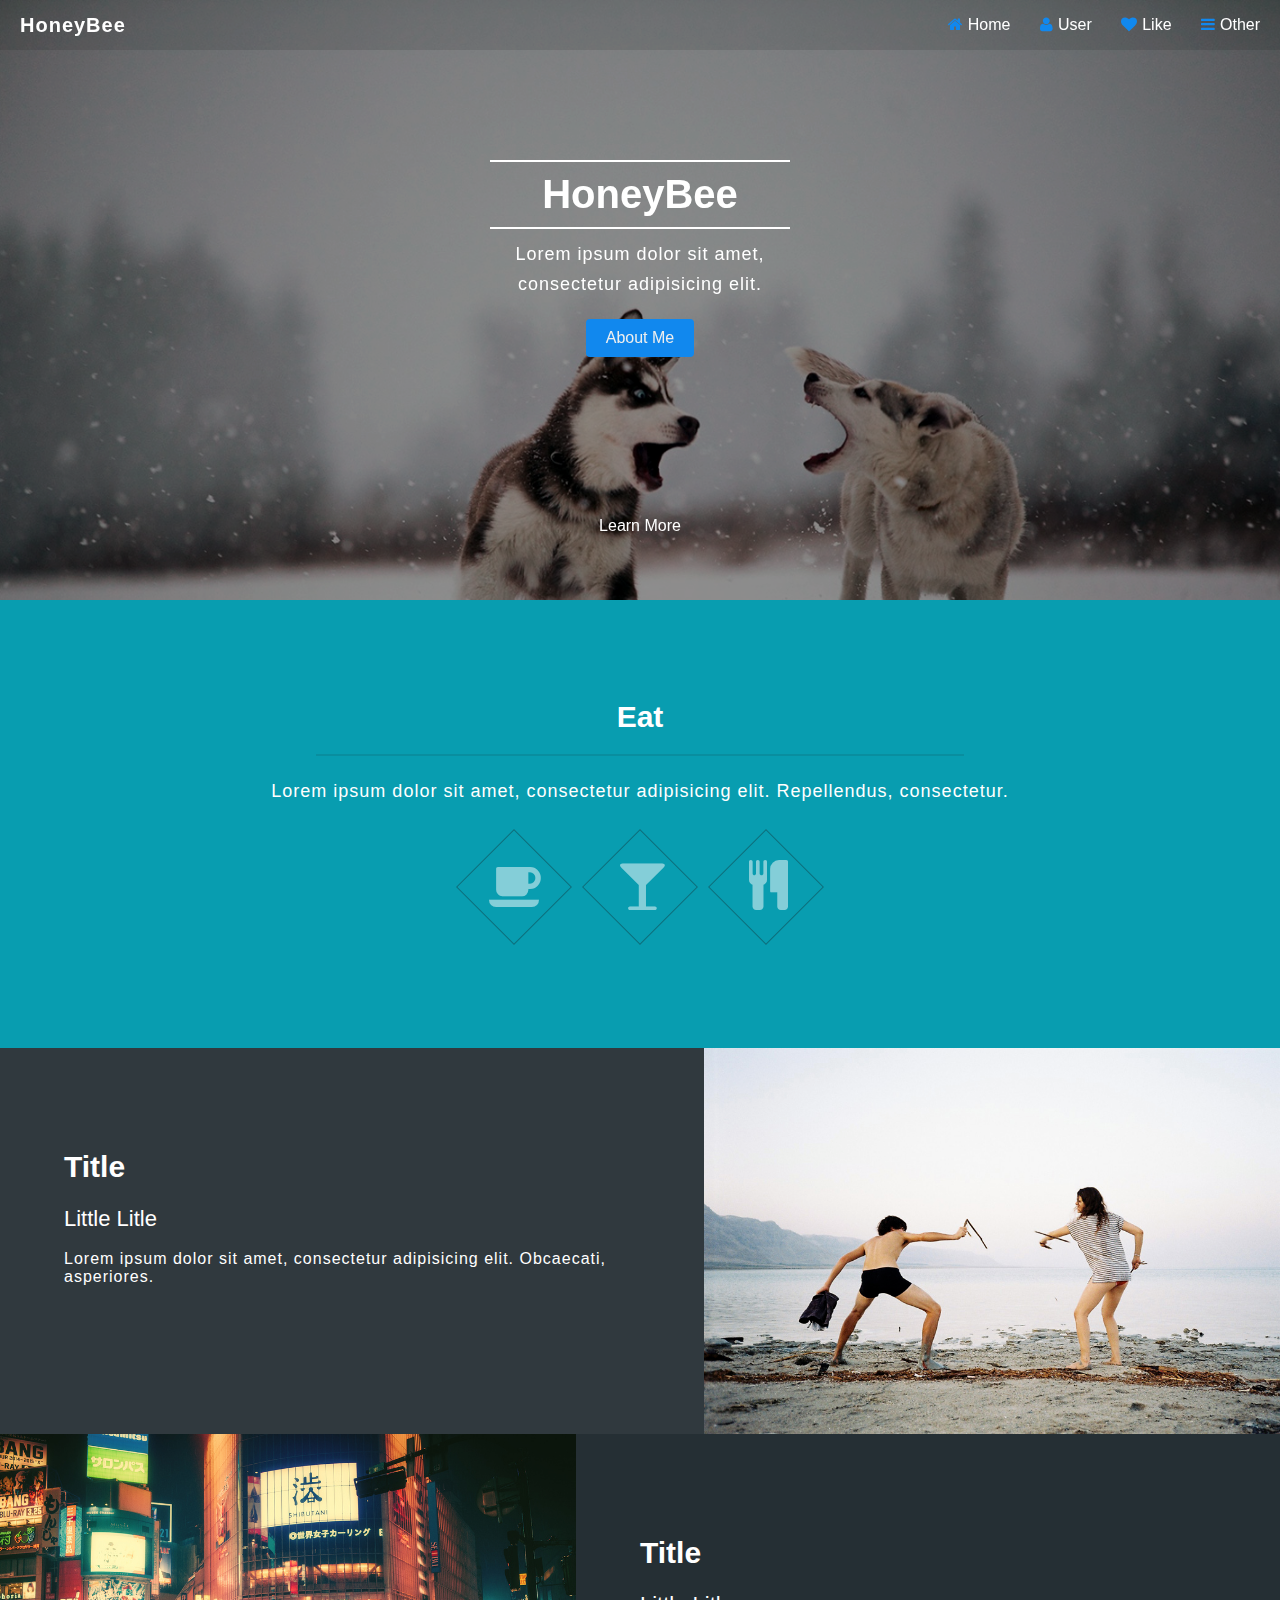
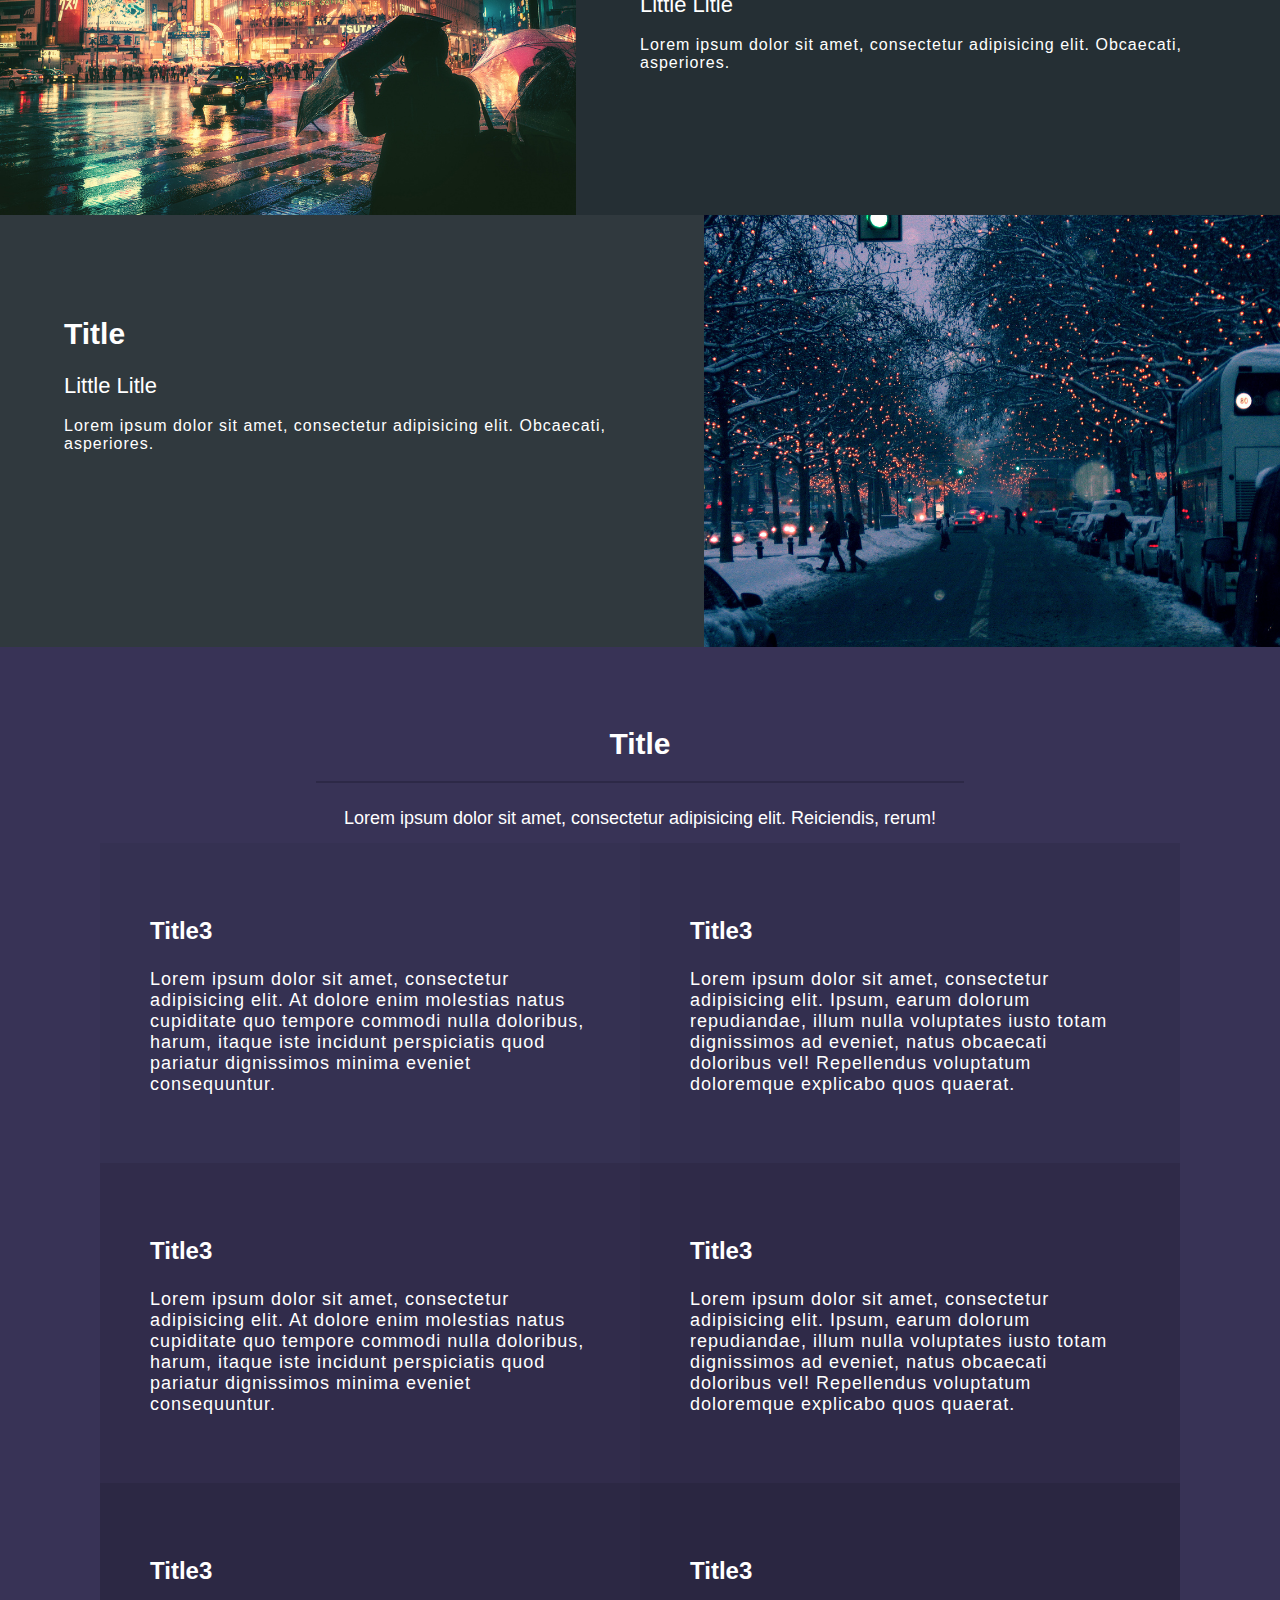
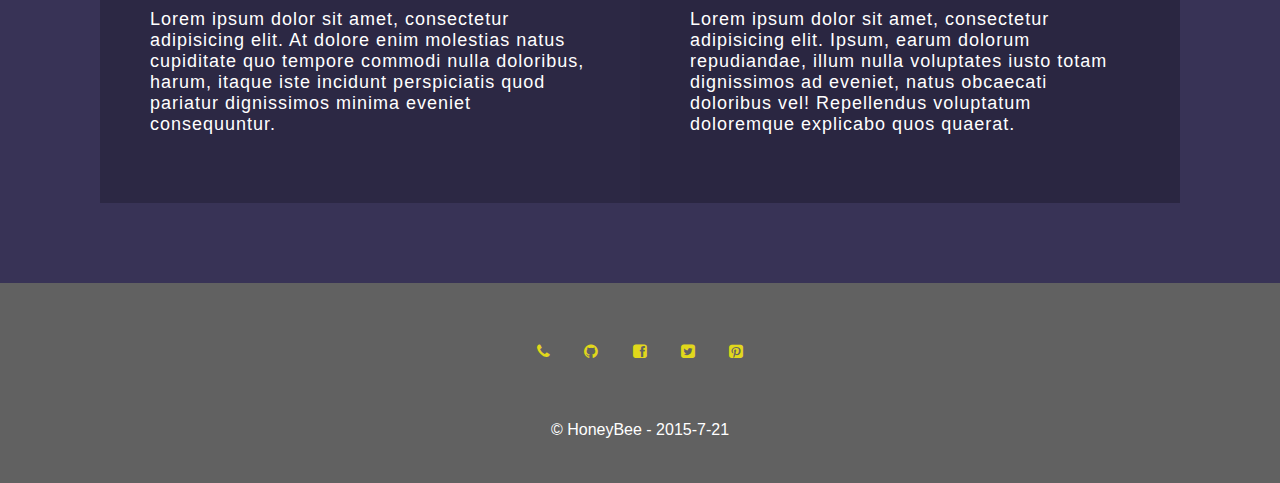
<file: blog/index.html>
<!DOCTYPE html>
<html lang="en">
<head>
	<meta charset = "UTF-8">
	<title>blog</title>
	<link rel = "stylesheet" href = "css/normalize.css">
	<link rel = "stylesheet" href = "css/main.css">
	<link rel="stylesheet" href="css/font-awesome.min.css">
</head>
<body>
	<div class="main-wrapper">
		<header>
			<nav>
				<div class = "logo"><a href="#">HoneyBee</a></div>
				<ul>
					<li><a href="#"><i class = "icon-home"></i>Home</a></li>
					<li><a href="#"><i class="icon-user"></i>User</a></li>
					<li><a href="#"><i class="icon-heart"></i>Like</a></li>
					<li><a href="#"><i class="icon-reorder"></i>Other</a></li>
				</ul>
			</nav>
			<div id = "banner">
				<div class="inner">
					<div class="hr"></div>
					<h1>HoneyBee</h1>
					<div class="hr"></div>
					<p class = "sub-heading">Lorem ipsum dolor sit amet, consectetur adipisicing elit.</p>
					<button>About Me</button>
					<div class = "more">Learn More</div>
				</div>
			</div>
		</header>
		<div class = "content">
			<section class="green-section">
				<div class="wrapper">
					<div>
						<h2>Eat</h2>
						<div class="hr"></div>
						<p class = "sub-heading">Lorem ipsum dolor sit amet, consectetur adipisicing elit. Repellendus, consectetur.</p>
					</div>
					<div class = "icons-group">
						<a href = "#"class = "icon"><i class="icon-coffee"></i></a>
						<a href = "#"class = "icon"><i class="icon-glass"></i></a>
						<a href = "#"class = "icon"><i class="icon-food"></i></a>
					</div>
				</div>
			</section>
			<section class="gray-section">
				<div class="article-preview clearfix">
					<div class="text-section">
						<h2>Title</h2>
						<div class="sub-heading">Little Litle</div>
						<p>Lorem ipsum dolor sit amet, consectetur adipisicing elit. Obcaecati, asperiores.</p>
					</div>
					<div class="img-section">
						<img src="img/pic01.jpg" alt="pic01">
					</div>
				</div>
				<div class="article-preview clearfix">
					<div class="img-section">
						<img src="img/pic02.jpg" alt="pic02">
					</div>
					<div class="text-section">
						<h2>Title</h2>
						<div class="sub-heading">Little Litle</div>
						<p>Lorem ipsum dolor sit amet, consectetur adipisicing elit. Obcaecati, asperiores.</p>
					</div>
				</div>
				<div class="article-preview clearfix">
					<div class="text-section">
						<h2>Title</h2>
						<div class="sub-heading">Little Litle</div>
						<p>Lorem ipsum dolor sit amet, consectetur adipisicing elit. Obcaecati, asperiores.</p>
					</div>
					<div class="img-section">
						<img src="img/pic03.jpg" alt="pic03">
					</div>
				</div>
			</section>
			<section class="purple-section">
				<div class="wrapper">
					<div class="head-wrapper">
						<h2>Title</h2>
						<div class="hr"></div>
						<div class="sub-heading">
							Lorem ipsum dolor sit amet, consectetur adipisicing elit. Reiciendis, rerum!
						</div>
					</div>
					<div class="card-group clearfix">
						<div class="card">
							<h3>Title3</h3>
							<p>Lorem ipsum dolor sit amet, consectetur adipisicing elit. At dolore enim molestias natus cupiditate quo tempore commodi nulla doloribus, harum, itaque iste incidunt perspiciatis quod pariatur dignissimos minima eveniet consequuntur.</p>
						</div>
						<div class="card">
							<h3>Title3</h3>
							<p>Lorem ipsum dolor sit amet, consectetur adipisicing elit. Ipsum, earum dolorum repudiandae, illum nulla voluptates iusto totam dignissimos ad eveniet, natus obcaecati doloribus vel! Repellendus voluptatum doloremque explicabo quos quaerat.</p>
						</div>
						<div class="card">
							<h3>Title3</h3>
							<p>Lorem ipsum dolor sit amet, consectetur adipisicing elit. At dolore enim molestias natus cupiditate quo tempore commodi nulla doloribus, harum, itaque iste incidunt perspiciatis quod pariatur dignissimos minima eveniet consequuntur.</p>
						</div>
						<div class="card">
							<h3>Title3</h3>
							<p>Lorem ipsum dolor sit amet, consectetur adipisicing elit. Ipsum, earum dolorum repudiandae, illum nulla voluptates iusto totam dignissimos ad eveniet, natus obcaecati doloribus vel! Repellendus voluptatum doloremque explicabo quos quaerat.</p>
						</div>
						<div class="card">
							<h3>Title3</h3>
							<p>Lorem ipsum dolor sit amet, consectetur adipisicing elit. At dolore enim molestias natus cupiditate quo tempore commodi nulla doloribus, harum, itaque iste incidunt perspiciatis quod pariatur dignissimos minima eveniet consequuntur.</p>
						</div>
						<div class="card">
							<h3>Title3</h3>
							<p>Lorem ipsum dolor sit amet, consectetur adipisicing elit. Ipsum, earum dolorum repudiandae, illum nulla voluptates iusto totam dignissimos ad eveniet, natus obcaecati doloribus vel! Repellendus voluptatum doloremque explicabo quos quaerat.</p>
						</div>
					</div>
				</div>
			</section>
		</div>
		<footer>
			<ul class="share-group">
				<li><a href = "#"><i class="icon-phone"></i></a></li>
				<li><a href = "#"><i class="icon-github"></i><a/></li>
				<li><a href = "#"><i class="icon-facebook-sign"></i></a></li>
				<li><a href = "#"><i class="icon-twitter-sign"></i></a></li>
				<li><a href = "#"><i class="icon-pinterest-sign"></i></a></li>
			</ul>
			<div class="copy">
				&copy HoneyBee - 2015-7-21 
			</div>
		</footer>
	</div>
</body>
</html>
</file>
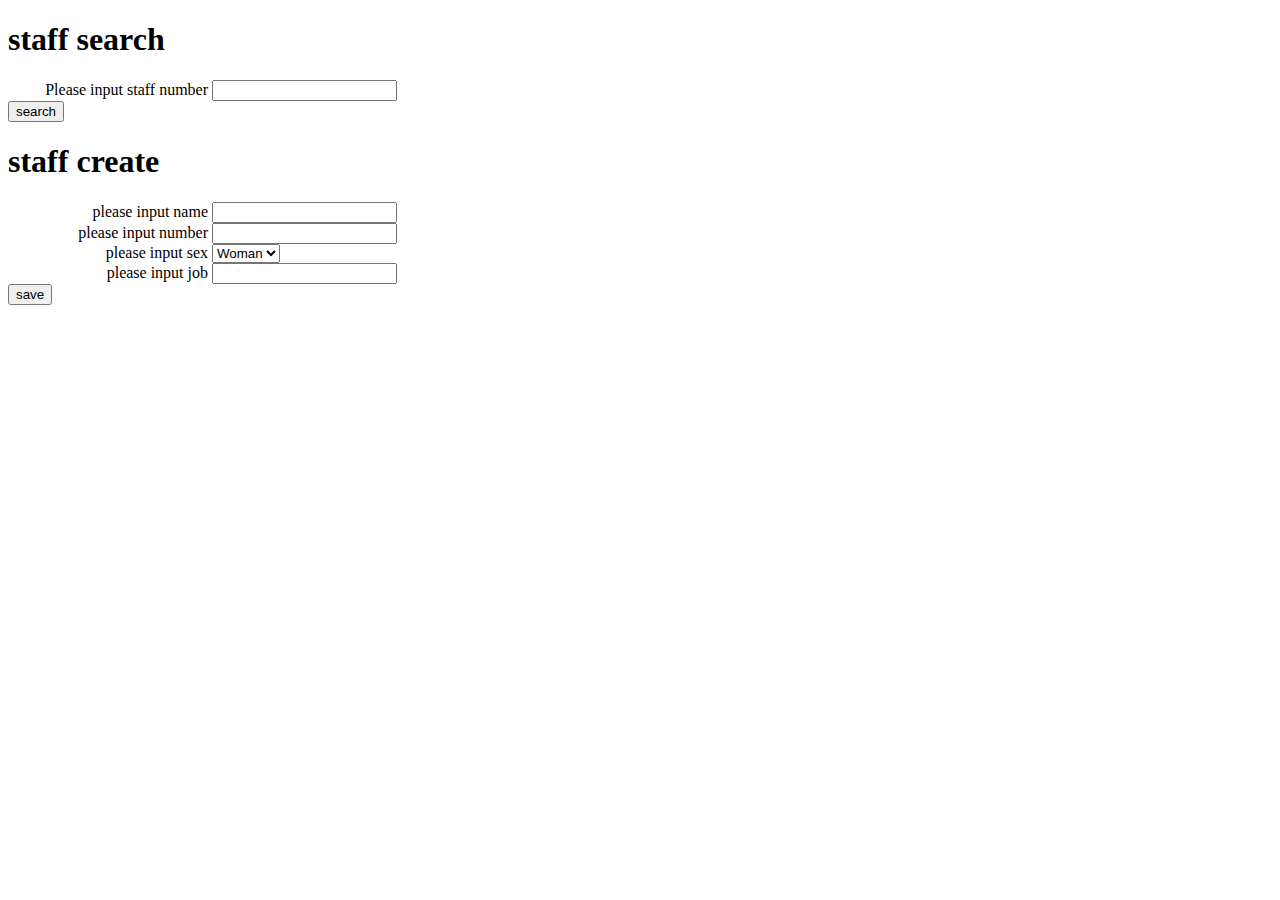
<file: ajax/text.html>
<!DOCTYPE html>
<html lang="en">
<head>
	<meta charset="UTF-8">
	<title>Document</title>
	<style>
	body {
		font-family: arial sans-serif;
		font-size: 16px;
	}
	label {
		display: inline-block;
		width: 200px;
		text-align: right;
	}
	</style>
</head>
<body>
<h1>staff search</h1>
<label>Please input staff number</label>
<input type="text" id = "keyword">
<br>
<button id = "search">search</button>
<p id="searchResult"></p>
<h1>staff create</h1>
<label>please input name</label>
<input type="text" id="staffName">
<br>
<label>please input number</label>
<input type="text" id="staffNumber">
<br>
<label>please input sex</label>
<select id="staffsex">
	<option>Woman</option>
	<option>Man</option>
</select>
<br>
<label>please input job</label>
<input type="text" id="staffJob">
<br>
<button id = "save">save</button>
<p id="createResult"></p>

<script>
	document.getElementById('search').onclick = function() {
		var xhr = new XMLHttpRequest();
		xhr.open("GET","text.php?number=" + document.getElementById("keyword").value);
		xhr.onreadystatechange = function(){
			if (xhr.readyState === 4 && xhr.status === 200) {
				document.getElementById("searchResult").innerHTML = xhr.responseText; 
			}
			else{
				alert("error");
			}
		xhr.send();
	}

	document.getElementById('save').onclick = function() {
		var xhr = new XMLHttpRequest();
		xhr.open("POST","text.php");
		var data = "name=" + document.getElementById("staffName").value
		 + "&number=" + document.getElementById("staffNumber").value
		 + "&sex=" + document.getElementById("staffsex").value
		 + "&job=" + document.getElementById("staffJob").value
		 xhr.setRequestHeader("Content-Type","application/x-www-form-urlencoded");
		xhr.onreadystatechange = function(){
			if (xhr.readyState === 4 && xhr.status === 200) {
				document.getElementById("createResult").innerHTML = xhr.responseText; 
			}
			else{
				alert("error");
			}
		xhr.send(data);
	}
</script>
</body>
</html>
</file>
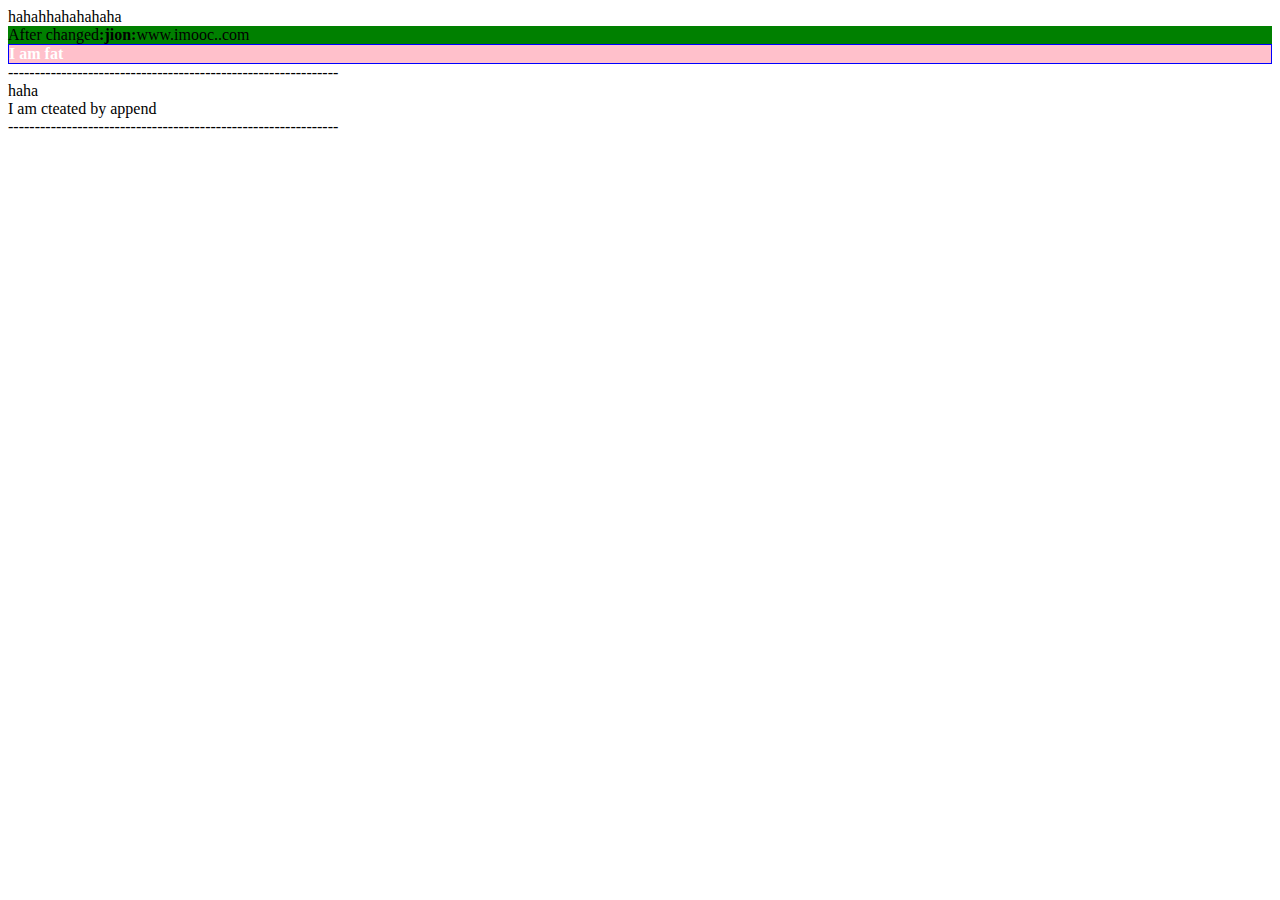
<file: jquery/element-method.html>
<!DOCTYPE html>
<html lang="en">
<head>
	<meta charset="UTF-8">
	<title>Element-method</title>
	<script type="text/javascript"  src = "js/jquery.min.js"></script>
	<style>
		.bg{
			background-color: pink;
			color: red;
		}
	</style>
</head>
<body>	
	<a href="http://127.0.0.1" id="a1">change url</a>
	<div>After changed<span id="tip"></span></div>
	<div id="html"></div>
	<div id="text"></div>
	<script type="text/javascript">

		$("#a1").attr('href', 'www.imooc..com');		//add some attribute  &&removeAttr();
		var url = $("#a1").attr("href");
		$("#tip").html(url);

		var content = "<b>I am fat</b>";		//different between html() &text()
		$("#html").html(content);
		$("#text").text(content);

		$("#html").addClass('bg');			//add class &&removeClass()
		$("#text").css('color', 'purple');			//add css style

		function addcontent() {	
			var testhtml = "<div id = 'test' title = 'hi'> I am cteated by append</div>";
			return testhtml;
		};
		$("body").append(addcontent);			//add element && appendTo()

		var $before = "<b>:jion:</b1>";
		var $after = "<div>--------------------------------------------------------------</div>"
		$("#tip").before($before);			//add element before and after
		$("div:eq(1)").after($after);

		$("body").append($("div:eq(2)").clone());	//clone the element

		var $replace = "hahahhahahahaha";
		var $replaceall = "<div>haha</div>"
		$("a").replaceWith($replace);
		$($replaceall).replaceAll("#text");		//use different method to replace element

		$("#html").wrap('<div style="border :1px solid blue"></div>');
		$("#html").wrapInner('<div style="color : white"></div>');	//add element out the element 

		$("div").each(function(index) {
			if (index == 0) {
				$(this).css('background', 'green');	//each map the element
			};
		});

		
	</script>
</body>
</html>
</file>
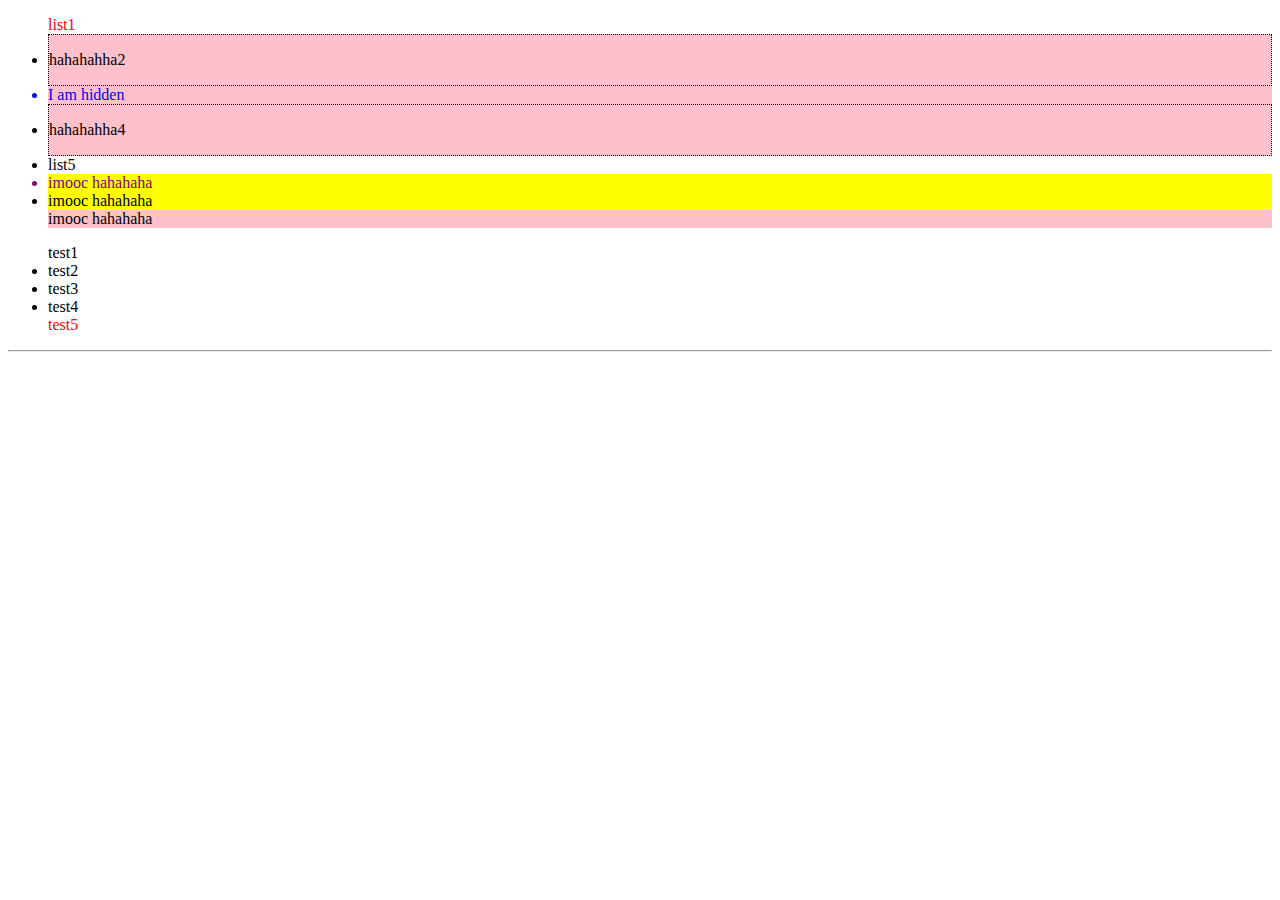
<file: jquery/filter-selector.html>
<!DOCTYPE html>
<html lang="en">
<head>
	<meta charset="UTF-8">
	<title>filter-selector</title>
	<script type="text/javascript" src = "js/jquery.min.js"></script>
</head>
<body>
	<div class="divtest">
		<ul>
			<li>list1</li>
			<li><p><span>hahahahha2</span></p></li>
			<li>hahahahha3</li>
			<li><p>hahahahha4</p></li>
			<li>list5</li>
			<li title="mylove">imooc hahahaha</li>
			<li title="you">imooc hahahaha</li>
			<li title="he">imooc hahahaha</li>
		</ul>
		<ul>
			<li title="ha">test1</li>
			<li title="he">test2</li>
			<li title="hei">test3</li>
			<li title="hu">test4</li>
			<li title="en">test5</li>
		</ul>
		<input type="hidden" id="hidden" value="I am hidden">
		<hr>
	</div>
	<script type="text/javascript">
		$("li:first,li:last").css('color', 'red');	//The first and last selector

		$("li:eq(2)").css('color', 'blue');		//The special selector

		$("li:contains('ha')").css('background', 'pink');	//Content selector

		$("li:has(p)").css('border', '1px dotted black');	//Has Element selector & !has element selector

		var hiddenValue = $("input:hidden").val();	//Element hidden selector & element !hidden selector
		$("li:eq(2)").html(hiddenValue);

		$("li[title = 'mylove']").css('color', 'purple');	//Attribute selector

		$("li[title *= 'y']").css('background', 'yellow');	//Attribute content selector

		$("li:first-child,li:last-child").css('list-style', 'none');	//All the first and last child selector
	</script>
</body>
</html>
</file>
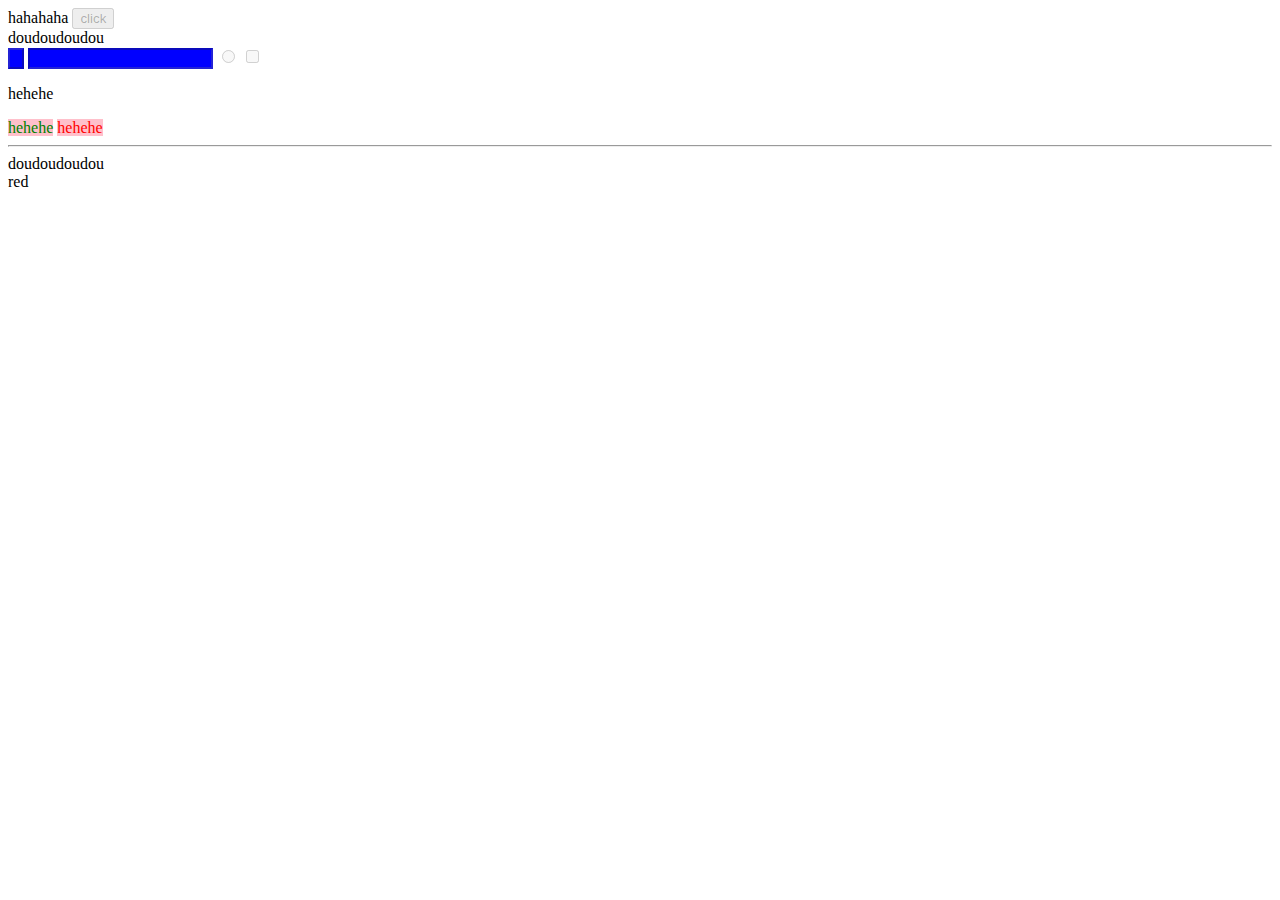
<file: jquery/jquery-selector.html>
<!DOCTYPE html>
<html lang="en">
<head>
	<meta charset="UTF-8">
	<title>Jquery-select</title>
	<script type="text/javascript" src = "js/jquery.min.js"></script>
</head>
<body>
	<div id="hahaha">
		hahahaha
		<button>click</button>
	</div>
	<div class="red">
		red
	</div>
	<div class = "form">
		<form action="#">
			<input type="button">
			<input type="text">
			<input type="radio">
			<input type="checkbox">
		</form>
		<p>
			<span>hehehe</span>
		</p>
		<span>hehehe</span>
		<span>hehehe</span>
	</div>
	<hr>
	<div id="divtext">		
	</div>
	<div class="green">
		green
	</div>
	<script type="text/javascript">
		$("#divtext").html($("#hahaha").html());	//ID selector

		$("button").attr("disabled","true");	//Element selector

		var redHTML = $(".red").html();		//Class selector
		$(".green").html(redHTML);

		$("*").attr("disabled","true");		//All selector

		$(".red,#divtext").html("doudoudoudou");	//Multipe selector

		$(".form form input").css('background-color', 'blue');	//Up to down selector	

		$(".form>span").css('color', 'red');	//Father to child selector

		$("p+span").css('color', 'green');		//The first after one

		$("p~span").css("background-color","pink");	//The all after one
	</script>
</body>
</html>
</file>
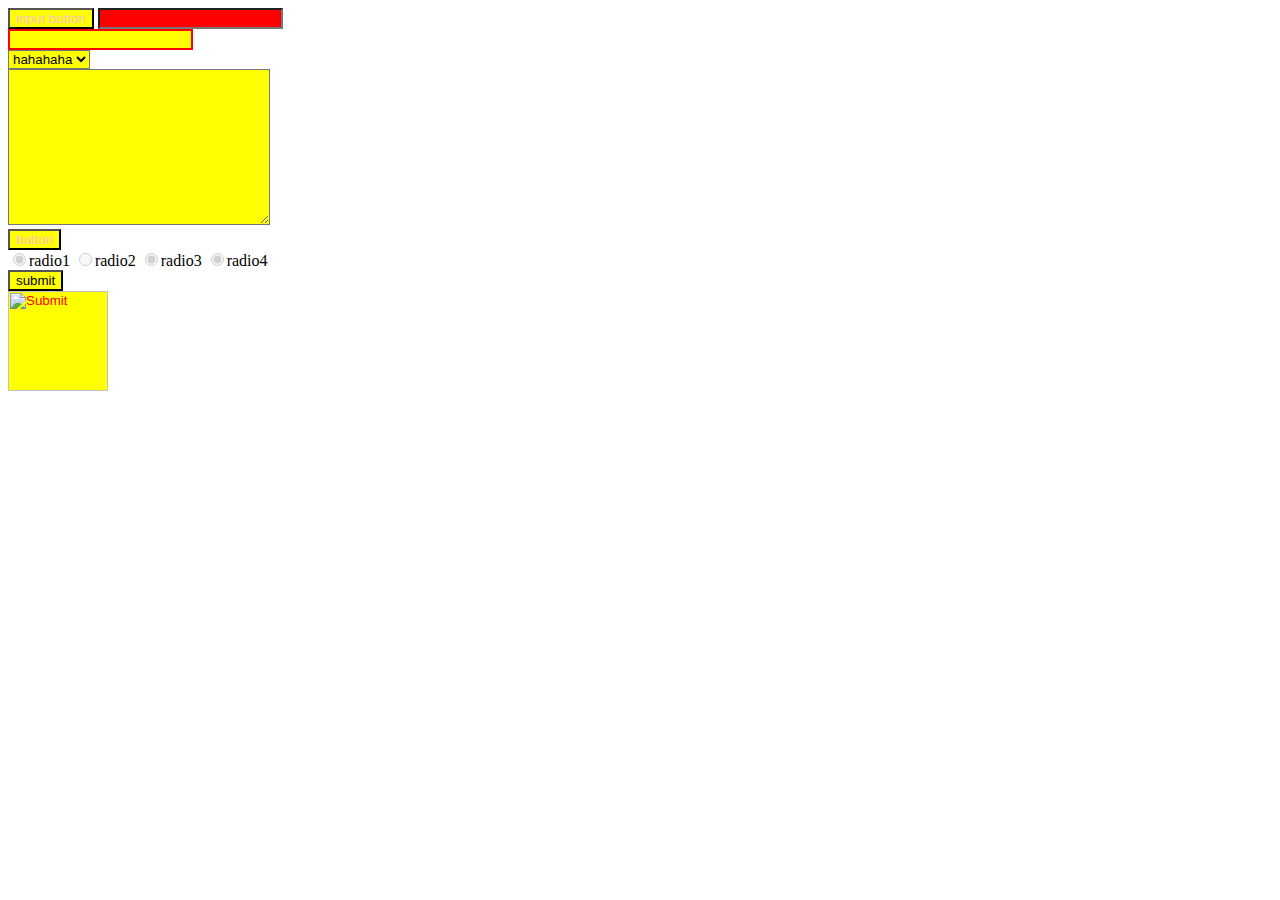
<file: jquery/special-element-selector.html>
<!DOCTYPE html>
<html lang="en">
<head>
	<meta charset="UTF-8">
	<title>special-element-selector</title>
	<script type="text/javascript"  src = "js/jquery.min.js"></script>
	<style>
		.bg {
			color: red;
			width: 100px;
			height: 100px;
		}
	</style>
</head>
<body>
	<form action="#" id="formtest">
		<input type="button" value = "input button">
		<input type="text">
		<br>
		<input type="password">
		<br>
		<select name="test" id="selectest">
			<option value="0">Option</option>
			<option value="1">haha1</option>
			<option value="2">haha2</option>
			<option value="3">haha3</option>
		</select>
		<br>
		<textarea name="test" id="text" cols="30" rows="10"></textarea>
		<br> 	
		<button>button</button>
		<br>
		<input type="radio" id="radio1" checked = "checked"><label for="radio1">radio1</label></input>
		<input type="radio" id="radio2"><label for="radio2">radio2</label></input>
		<input type="radio" id="radio3" checked = "checked"><label for="radio3">radio3</label></input>
		<input type="radio" id="radio4" checked = "checked"><label for="radio4">radio4</label></input>
		<br>
		<input type="submit">
		<br>
		<input type = "image" src = "#">
	</form>

	<script type="text/javascript">
		$("#formtest :input").css('background', 'yellow');	//All the form element selector

		$("#formtest :text").css('background', 'red');		//Type text selector

		$("#formtest :password").css('border', '2px red double');//Type password selector

		$("#formtest :radio").attr('disabled', 'true');		//Type radio selector&checkbox 

		$("#formtest :submit").attr('value', 'submit');		//Sbumit selector

		$("#formtest :image").addClass('bg');			//Form image selector

		$("#formtest :button").css('color', 'pink');		//Button selector

		$("#formtest :checked").attr('disabled', 'true');		//Had checked selector

		$("#formtest :selected").text("hahahaha");		//Had selectde selector
	</script>
</body>
</html>
</file>
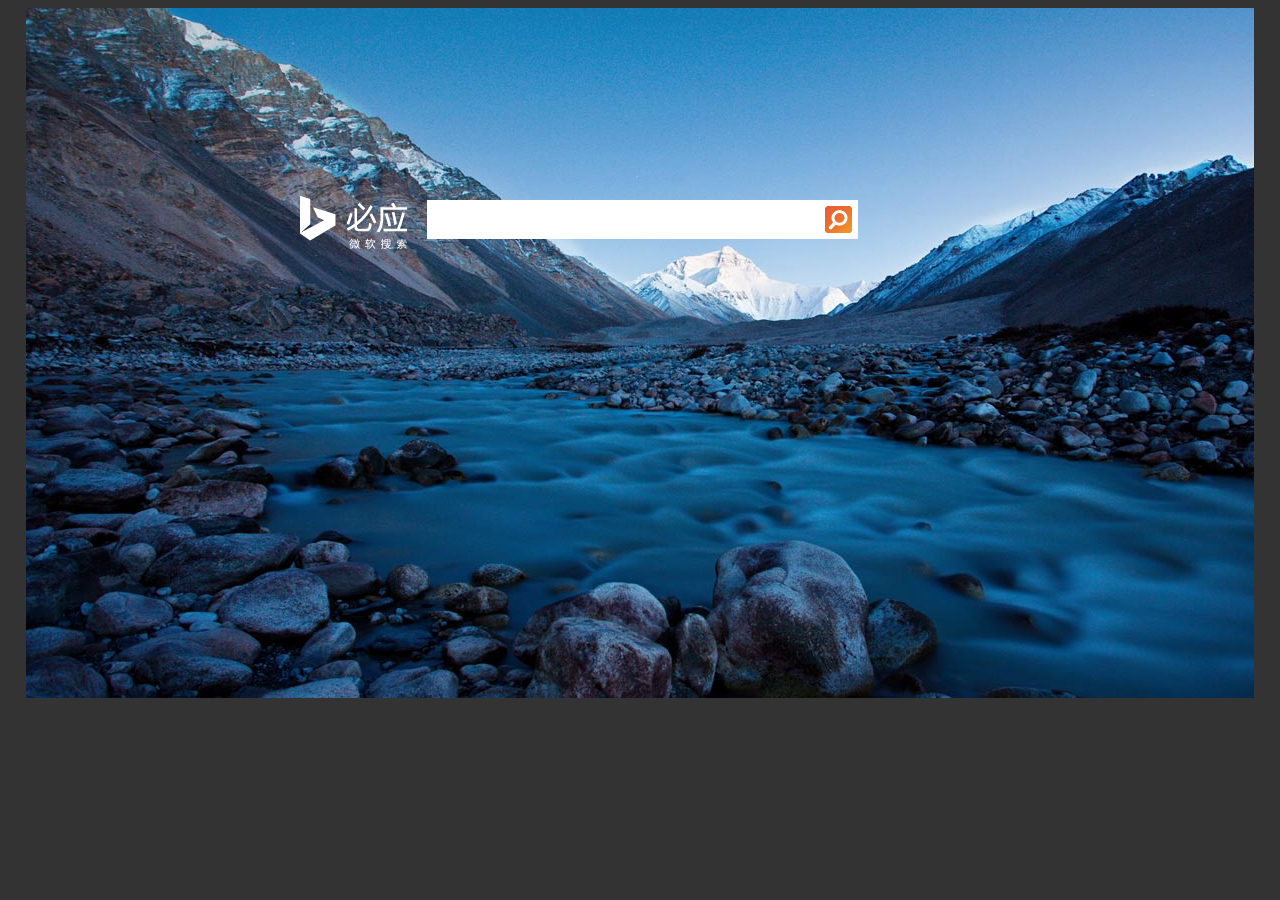
<file: search/bing-search/bing-search.html>
<!DOCTYPE html>
<html lang="en">
<head>
	<meta charset="UTF-8" http-equiv = "X-UA-Compatible" content = "IE=edge">
	<title>Bing search</title>
	<script type="text/javascript" src= "js/jquery.min.js"></script>
	<style type = "text/css">
	body {
		font-family: sans-serif;
		background-color: #333;
	}

	.bgdiv {
		background-image: url(img/river.jpg);
		width: 1228px;
		height: 690px;
		margin: 0 auto;
	}

	.logo {
		background-image: url(img/logo.png);
		width: 107px;
		height: 53px;
		float: left;
		margin-top: -4px;
	}

	form {
		float: left;
		padding: 5px;
		background-color: #fff;
		margin-left: 20px;
	}

	.input-text {
		font-size: 20px;	
		height: 25px;
		width: 388px;
		line-height: 25px;
		outline: none;
		float: left;
		border: 0;
	}

	.input-button {
		float: left;
		border: 0;
		background-image: url(img/search-button.png);
		width: 29px;
		height: 29px;
		cursor: pointer: ;
	}

	.search-box {
		position: absolute;
		top: 200px;
		left: 300px;
	}

	.suggest {
		background-color: #fff;
		width: 388px;
		border: 1px solid #999;
	}

	.suggest ul {
		list-style: none;
		margin: 0;
		padding: 0; 
	}

	.suggest ul li {
		line-height: 25px;
		padding: 3px;
		font-size: 20px;
		cursor: pointer;
	}

	.suggest ul li:hover {
		text-decoration: underline;
		background-color: #B2BBC3;
	}
	</style>
</head>
<body>
	<div class="bgdiv">
		<div class="search-box">
			<div class="logo">
			</div>
			<form action="https://cn.bing.com/search" target = "_blank" id = "search-form" class = "search-form">
				<input type="text" class = "input-text" id = "input-text" name = "q" autocomplete = "off">
				<input type="submit" class = "input-button" value = "" id = "input-button" >
			</form>
		</div>
	</div>
	<div id="search-suggest" class = "suggest" style = "display : none">
		<ul id = "ha">
			<li>search1</li>
			<li>search2</li>
		</ul>
	</div>
	<script type="text/javascript" src = "js/bing-search.js"></script>
</body>
</html>
</file>
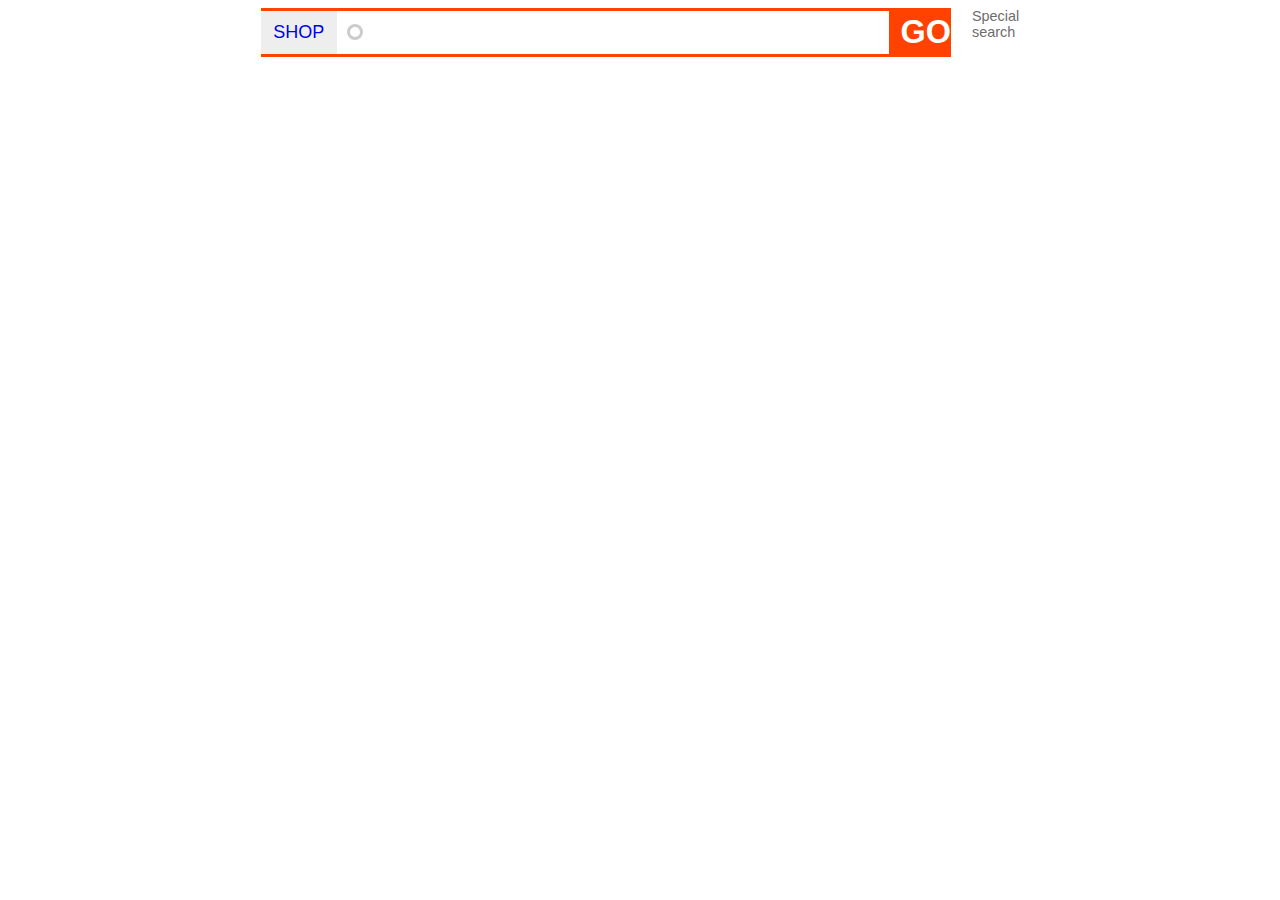
<file: search/taobao-search/taobao-search.html>
<!DOCTYPE html>
<html lang="en">
<head>
	<meta charset="UTF-8" http-equiv = "X-UA-Compatible" content = "IE=edge">
	<title>Taobao-search</title>
	<style type="text/css">
	.wrapper {
		position:relative;
		width: 60%;
		height: 2.4em;
		margin: 0 auto;
	}
	.search-pannel {
		height: inherit;
		width: 90%;
		float: left;
	}
	.search-list {
		width: 10%;
		height: inherit;
		float: left;
		background: #ff4200;
		padding: 3px 0px;
		overflow: hidden;
	}
	body {
		font-size: 18px;
		font-family: tahoma,arial,sans-serif;
	}
	form {
		float: left;
		background-color: #FF4200;
		height: inherit;
		width: 90%;
		padding: 3px 0 3px 0px;
	}
	.special-wrapper a {
		font-size: 0.8em;
		display: inline-block;
		text-decoration: none;
		height: inherit;
		color: #6c6c6c;
		background-color: white;
	}
	.special-wrapper {
		float: right;
		height: inherit;
	}
	.button-wrapper {
		float: right;
		height: inherit;
	}
	.search-btn {
		background-color: #FF4200;
		color: #fff;
		padding-right: 0px; 
		border: 0px;
		height: inherit;
		font-size: 1.8em;
		font-weight: bolder;
		cursor:  pointer;
	}
	input {
		height: inherit;
		padding: 0px;	
		border: 0px;
		width: 100%;
		outline: 0px;
		background-color: #fff;
	}
	.input-text {
		width: 90%;
		height: inherit;
	}
	i {
		position: absolute;
		border: 3px solid #ccc;
		border-radius: 100%;
		left: 86px;
		top: 16px;
		height: 10px;
		width: 10px;
		z-index: 1;
	}
	ul {
		width: 100%;
		list-style: none;
		margin: 0px;
		height: inherit;
		padding: 0px;
		background-color: #eee;
	}
	ul li {
		display: block;
		margin: 0px;
		padding: 0px;
		width: 100%;
		height: inherit;
	}
	ul li a {
		line-height: 43.2px;
		display: block;
		height: inherit;
		width: 100%;
		text-decoration: none;
		text-align: center;
		padding-right: 3px;
	}
	</style>
</head>
<body>
	<div class="wrapper">
		<div class="search-list">
			<ul class = "">
				<li id = "tab1"><a href="#">SHOP</a></li>
				<li id = "tab2"><a href="#">THING</a></li>
			</ul>
		</div>
		<div class="search-pannel">
			<form action="">
				<div class="button-wrapper">
					<button type = "submit" class= "search-btn">GO</button>	
				</div>
				<div class="input-text">
					<input type="text" x-webkit-speech ="">
					<i></i>	
				</div>
				
			</form>
			<div class = "special-wrapper">
				<a href="#">Special<br>search</a>	
			</div>
		</div>
	</div>	
</body>
</html>
</file>
<file: blog/css/main.css>
nav {
	background-color: rgba(0,0,0,0.1);
	height: 50px;
	position: fixed;
	width: 100%;
}

nav i {
	color: #18e;
}

#banner {
	background-color: rgba(0,0,0,0.2);
	height: 600px;
}

nav ul {
	float: right;
}
nav ul li ,nav .logo{
	display: inline-block;
	line-height: 50px;
	margin-right: 20px;	
}

nav ul li a {
	height: inherit;
	display: inline-block;
	line-height: inherit;
	text-decoration: none;
	color: white;
}

nav .logo {
	float: left;
	padding-left: 20px;
}
 
#banner .inner {
	max-width:  300px;
	text-align: center;
	margin:  0 auto;
	position: relative;
	top: 160px;
}

#banner .inner .hr {
	height: 2px;
	background-color: white;
}

#banner .inner h1 {
	margin: 10px 0;	
	font-size: 40px;
	color: #fff;
}

button {
	border: none;
	background-color: #333;
	color: #eee;
	padding: 10px;
}

#banner button {
	margin: 10px 0;
	padding: 10px 20px;
	border-radius: 4px;
	background-color: #18e;
}
 
 #banner .inner .more {
	margin-top: 150px;
	color: white;
 }

 .sub-heading {
 	font-size: 18px;
 	line-height: 30px;
 	margin: 10px 0;
 	color: #fff;
 }

 .logo {
 	font-size: 20px;
 	font-weight: 700;
 	letter-spacing: 1px;
}

.logo a {
	display: inline-block;
	height: inherit;
	color: white;
	text-decoration: none;
}

i {
	margin: 5px;
}

header {
	background-color: rgba(0,0,0,0.3);
}

a:visited{
	color: white;
}

ul{
	list-style: none;
	margin: 0px;
}

h2 {
	margin: 0;
	font-size: 30px;
}

h3 {
	font-size: 24px;
}

p{
	font-size: 18px;
	letter-spacing: 1px;
}

.wrapper {
	max-width: 1080px;
	margin: 0px auto; 
}

.green-section {
	padding: 100px 0;
	text-align: center;
	background-color: #089DB0;
	color: #fff;
}
.green-section .wrapper .hr {
	height: 2px;
	width: 60%;
	margin: 20px auto;
	background-color: #098E9F;
}
.green-section .icons-group .icon {
	display: inline-block;
	text-decoration: none;
	width: 80px;
	height: 80px;
	border:1px solid #0D6F7C;
	transform: rotate(45deg);
	margin: 20px;
}

.green-section .icons-group .icon i {
	display: inline-block;
	transform: rotate(-45deg);
	font-size: 50px;
	color: rgba(255,255,255,0.5);
	margin: 12px;
}

.icons-group {
	margin-top: 20px;	
}



.gray-section {
	background-color: #252F34;
	color: #fff;
}

.gray-section .img-section {
	width: 45%;

}

.img-section img {
	width: 100%;
}

.gray-section .text-section {
	width: 45%;
}

.article-preview > div{
	font-size: 0px;
	float: left;
}

.clearfix:after {
	content: "";
	display: block;
	clear: both;	
}

.article-preview:nth-child(odd){
	background-color: rgba(255,255,255,0.05);
}

.text-section {
	margin: 8% 5%;

}

.text-section h2 {
	margin-bottom: 20px;
}

.text-section p{
	letter-spacing: 1px;
	font-size: 16px;
}

.text-section .sub-heading {
	font-size: 22px;
	margin-top: 0px;
}

.purple-section {
	background-color: #383356;
	color: #fff;
	padding: 80px;
}

.purple-section .head-wrapper {
	text-align: center;
}

.purple-section .hr {
	height: 2px;
	width: 60%;
	margin: 20px auto;
	background-color: #2D2947;
}

.card {
	float: left;
	width: 50%;
	min-height: 300px;
	-webkit-box-sizing: border-box;
	-moz-box-sizing: border-box;
	box-sizing: border-box;
	padding: 50px;
}

.card:first-child {
	background-color: rgba(0,0,0,0.04);
}

.card:nth-child(2) {
	background-color: rgba(0,0,0,0.08);
}

.card:nth-child(3) {
	background-color: rgba(0,0,0,0.12);
}

.card:nth-child(4) {
	background-color: rgba(0,0,0,0.16);
}

.card:nth-child(5) {
	background-color: rgba(0,0,0,0.20);
}

.card:nth-child(6) {
	background-color: rgba(0,0,0,0.24);
}
footer {
	background-color: rgba(125,125,125,0.5);
	color: #fff;
	min-height: 200px;
	text-align: center;
}

ul.share-group {
	width: 1080px;
	display: block;
	margin: 0px auto;
	padding: 50px;
}

ul.share-group li a{
	text-decoration: none;
	color:#E1D81B;
}

.share-group li {
	display: inline-block;
	padding: 10px;
}

.copy {
	padding-bottom: 20px;
}

.main-wrapper {
	background:  #444 url("../img/banner.jpg");
	background-attachment: fixed;
	background-repeat: no-repeat;
	background-size: cover;
	background-position: center center;
}
</file>
